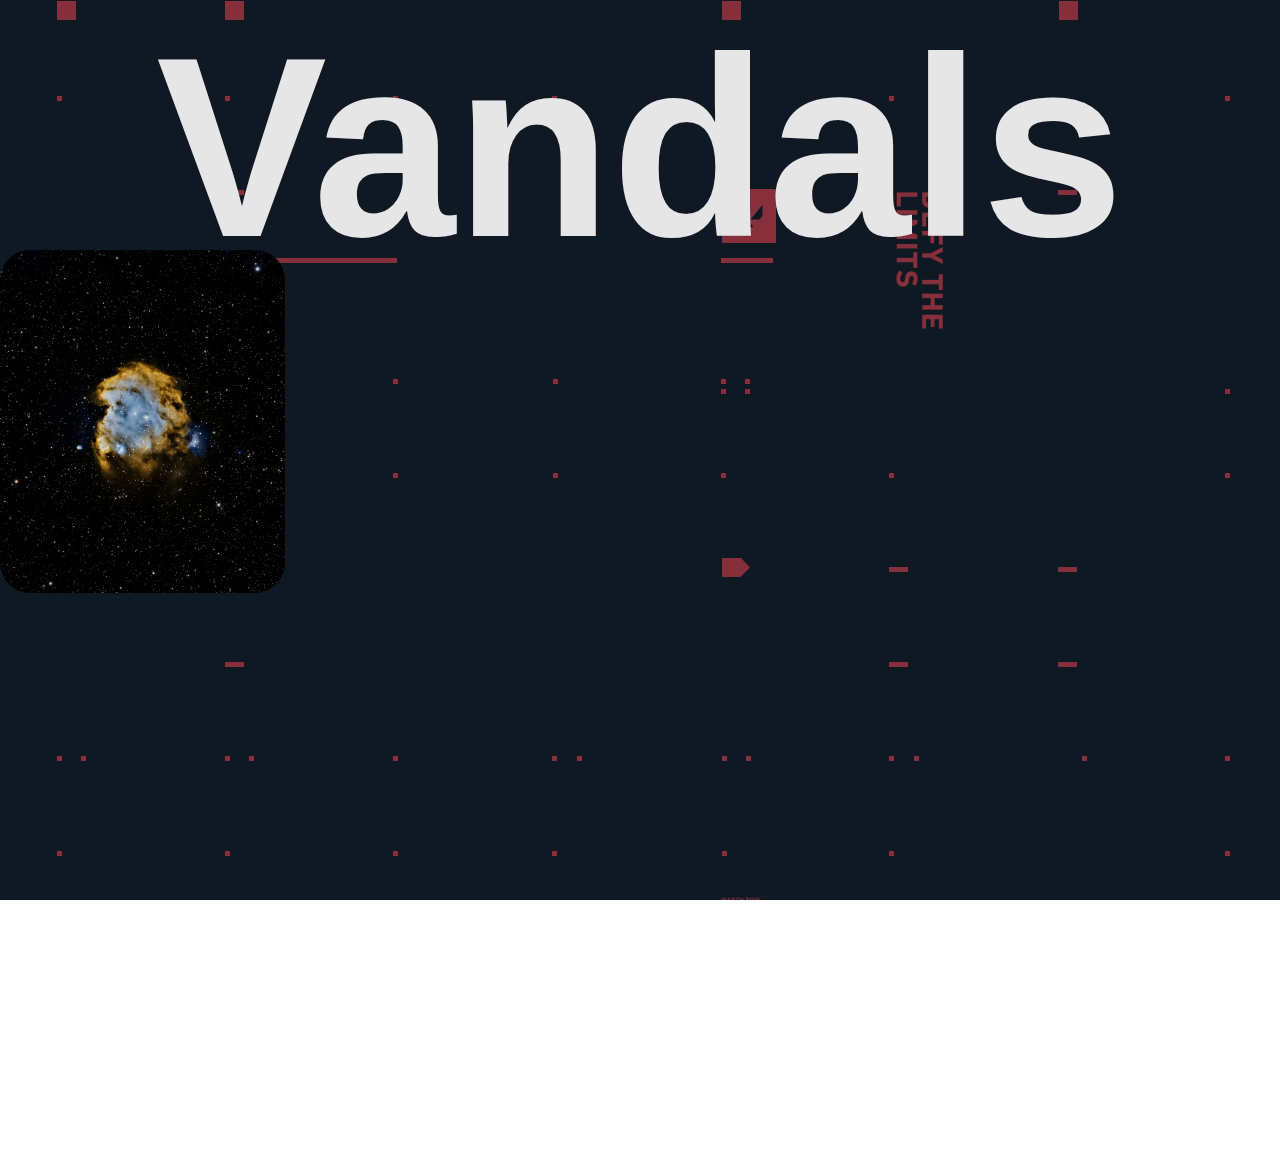
<file: vandals.html>
<!DOCTYPE html>
<html lang="pt-br">
<head>
    <meta charset="UTF-8">
    <meta name="viewport" content="width=device-width, initial-scale=1.0">
    <title>Valorant skin database - Vandals</title>
    <link rel="stylesheet" href="./assets/css/vandals.css">
    <style>
    body, html {
        height: 100%;
        margin: 0;
    }
    .bg{
        background-image: url(./assets/images/valorant-game-logo-4k-wi.jpg);
        height: 100%;
    
      /* Center and scale the image nicely */
      background-position: center;
      background-repeat: no-repeat;
      background-size: cover;
    }</style>
</head>
<div class="bg"></div>
<section id="title">
    <header>
        <h1>Vandals</h1>
    </header>
</section>
<section id="projetos" >
    <ul>
        <li class="card"> 
            <div class="image">
                <img src="/assets/images/steve-busch-GPRhqxU1ME0-unsplash.jpg" alt="">
                </div>          
            <div class="overlay"></div>
            <div class="texto">
                <h3>título do projeto</h3>
                <p>Lorem ipsum dolor sit amet consectetur, adipisicing elit. Unde consequatur doloremque eveniet asperiores libero quasi?</p>
            </div>
        </li>
    </ul>
</section>
</file>
<file: assets/css/vandals.css>
.bg{
    position: absolute;
    z-index: -10;
}
header{
    content: "";
    display: block;
    z-index: -10;
    top: 0;
    left: 0;
    color: #E6E6E6;
    height: 200px;
    font-size: 128px;
    font-weight: 500;
    text-align: center;
}
h1{
    margin-top: 0;
    font-family: "Lexend Deca", sans-serif;
    margin-bottom: 200px;
}
header::before{
    content: "";
    position: absolute;
    background-color: #9D0A2E;
    background-image: url(../images/valorant-game-logo-4k-wi.jpg);
    height: 100vh;
    width: 100vw;
    display: block;
    z-index: -10;
    top: 0;
    left: 0;
}

#projetos{
    height: 100vh;
    color: #E6E6E6;
  }
  
#projetos ul{
    display: grid;
    grid: repeat(3, 1fr) / auto-flow 285px;
    place-items: center;
    height: 100%;
    padding-left: 0%;
    gap: 2em;
    margin-top: 50px;
  }
 #projetos li{
        list-style: none;
    }
.card{
        max-width: 100%; 
        position: relative;
        cursor: pointer;
    }
.overlay{
    position: absolute;
    top: 0;
    bottom: 0;
    left: 0;
    right: 0;
    max-height: 100%;
    width: 100%;
    opacity: 0;
    transition: .5s ease;
    background-color: rgba(160, 159, 159, 0.575);
}

.card:hover .overlay{
    opacity: .6;
}
.card .overlay {
        max-height: 100%;
        width: 100%;
        transition: 0.5s;
    }
.image img {
        position: block;
        height: 100%;
        width: 100%;

    }
.texto{
    color: white ;
    position: absolute;
    top: 0;
    opacity: 0;
    transition: opacity .5s;
    text-align: center;
    }
.card:hover .texto{
        opacity: 1;
        color: #E6E6E6;
    }
.texto:hover{
    opacity: 1;
}

img, .overlay{
    border-radius: 30px;
}
</file>
